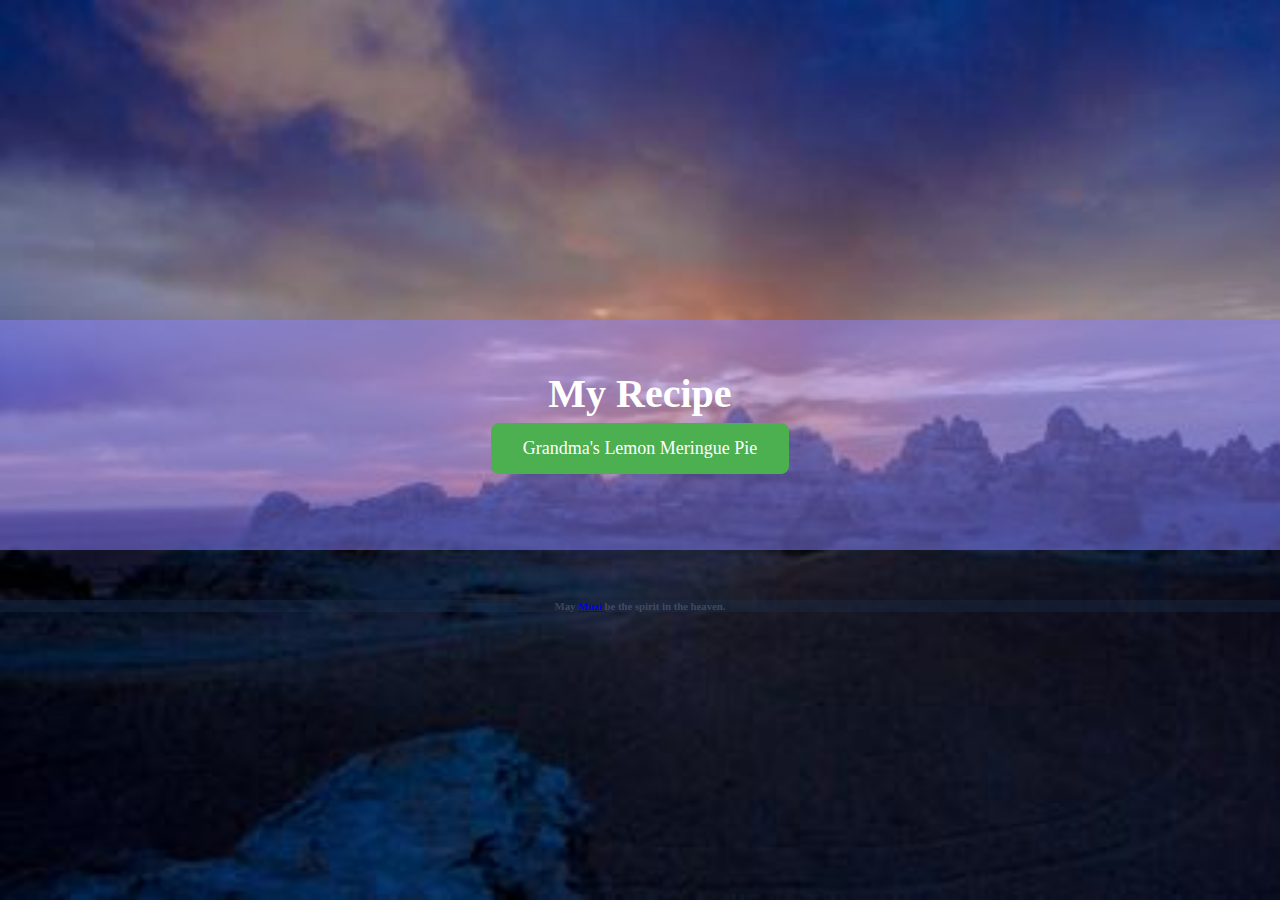
<file: Homework 1 - Recipe/index.html>
<!DOCTYPE html>
<html lang="en">
	<head>
		<meta http-equiv="Content-Type" content="text/html; charset=utf-8" />
		<link rel="shortcut icon" href="images/pie_icon.gif">
		<title>My Recipe</title>
		<link rel="stylesheet" type="text/css" href="index.css">
	</head>
	<body>
		<div id="front">
			<div>
				<strong>My Recipe</strong><br />
                <a class="button" href="pie.html">Grandma's Lemon Meringue Pie</a>
            <br/>
			</div>
        </div>
        <h6 class="xuahua">
            May 
            <a href="http://www.nordfxs.com/forum.php?mod=viewthread&tid=7439&highlight=%E4%B8%BA%E4%BA%86%E4%BD%A0">Muzi </a>
            be the spirit in the heaven.
        </h6>
	</body>
</html>
</file>
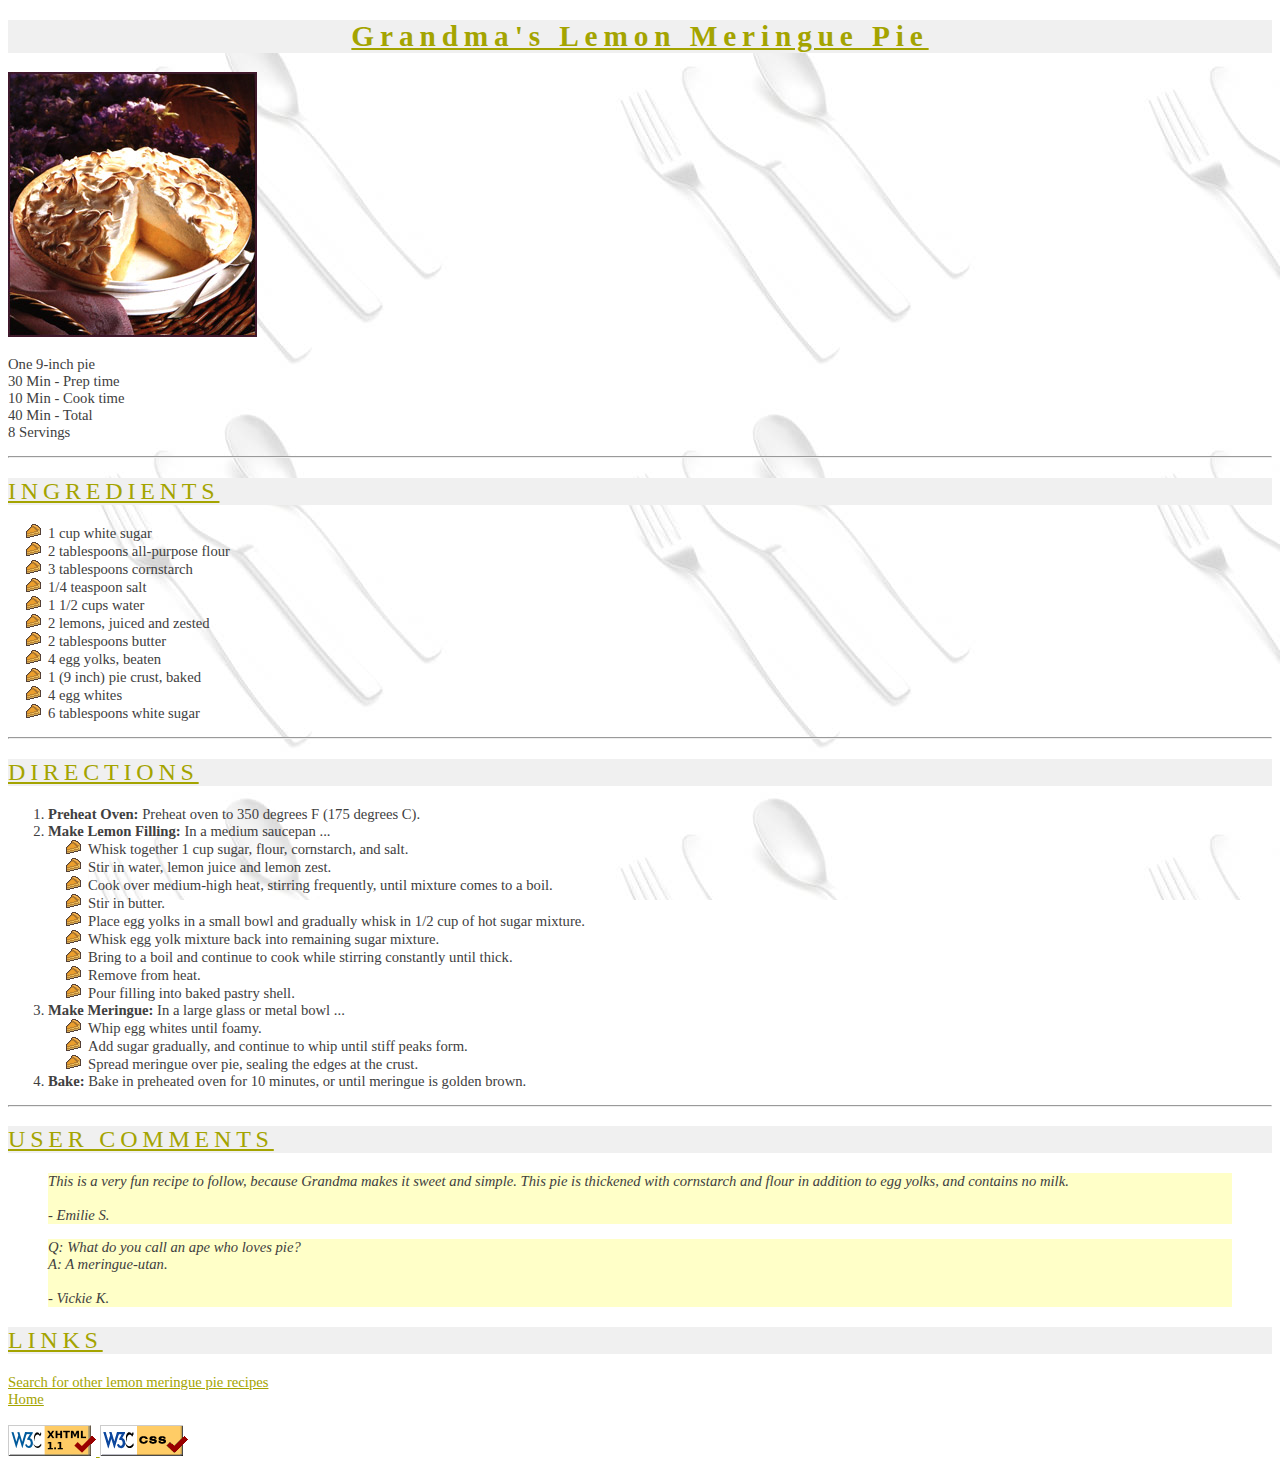
<file: Homework 1 - Recipe/pie.html>
<!--
    Homework 1 - Recipe:
    by 17343115
    Extra Features:
        Background
        Favicon
        Pie bullet
        Wide headings
        Borderless image links
-->
<!DOCTYPE html>
<html lang="en">
    <head>
        <meta http-equiv="Content-Type" content="text/html; charset=utf-8">
        <link href="recipe.css" type="text/css" rel="stylesheet"> 
        <link rel="shortcut icon" href="images/pie_icon.gif">
        <title>Grandma's Lemon Meringue Pie</title>
    </head>
    <body>
        <h1>Grandma's Lemon Meringue Pie</h1>
        <img src="images/pie.jpg" alt="lemon meringue pie"/>
        <p>
                One 9-inch pie<br/>
                30 Min - Prep time<br/>
                10 Min - Cook time<br/>
                40 Min - Total<br/>
                8 Servings
        </p>
        <hr/>
        <h2>INGREDIENTS</h2>
        <ul>
            <li>1 cup white sugar</li>
            <li>2 tablespoons all-purpose flour</li>
            <li>3 tablespoons cornstarch</li>
            <li>1/4 teaspoon salt</li>
            <li>1 1/2 cups water</li>
            <li>2 lemons, juiced and zested</li>
            <li>2 tablespoons butter</li>
            <li>4 egg yolks, beaten</li>
            <li>1 (9 inch) pie crust, baked</li>
            <li>4 egg whites</li>
            <li>6 tablespoons white sugar</li>
        </ul>
        <hr/>
        <h2>DIRECTIONS</h2>
        <ol>
            <li>
                <strong>Preheat Oven: </strong>
                Preheat oven to 350 degrees F (175 degrees C).
            </li>
            <li>
                <strong>Make Lemon Filling: </strong>
                In a medium saucepan ...
                <ul>
                    <li>Whisk together 1 cup sugar, flour, cornstarch, and salt.</li>
                    <li>Stir in water, lemon juice and lemon zest.</li>
                    <li>Cook over medium-high heat, stirring frequently, until mixture comes to a boil.</li>
                    <li>Stir in butter.</li>
                    <li>Place egg yolks in a small bowl and gradually whisk in 1/2 cup of hot sugar mixture.</li>
                    <li>Whisk egg yolk mixture back into remaining sugar mixture.</li>
                    <li>Bring to a boil and continue to cook while stirring constantly until thick.</li>
                    <li>Remove from heat.</li>
                    <li>Pour filling into baked pastry shell.</li>
                </ul>
            </li>
            <li>
                <strong>Make Meringue: </strong>
                In a large glass or metal bowl ...
                <ul>
                    <li>Whip egg whites until foamy.</li>
                    <li>Add sugar gradually, and continue to whip until stiff peaks form.</li>
                    <li>Spread meringue over pie, sealing the edges at the crust.</li>
                </ul>
            </li>
            <li>
                <strong>Bake: </strong>
                Bake in preheated oven for 10 minutes, or until meringue is golden brown.
            </li>
        </ol>
        <hr/>
        <h2>USER COMMENTS</h2>
            <blockquote>
                <p class="quotations">
                    This is a very fun recipe to follow, because Grandma makes it sweet and simple. This pie is thickened with cornstarch and flour in addition to egg yolks, and contains no milk.
                    <br/>
                    <br/>
                    - Emilie S.
                </p>
            </blockquote>
            <blockquote>
                <p class="quotations">
                    Q: What do you call an ape who loves pie?
                    <br/>
                    A: A meringue-utan.
                    <br/>
                    <br/>
                    - Vickie K.
                </p>
            </blockquote>
        <h2>LINKS</h2>
        <a href="https://www.google.com.hk/search?q=lemon+meringue+pie+recipe" target="view_window">
            Search for other lemon meringue pie recipes
        </a>
        <br/>
        <a href="index.html" target="view_window">
                Home
        </a>
        <br/>
        <br/>
        <a href="http://validator.w3.org/check/referer" target="view_window">
            <img src="images/valid-xhtml11.png" alt="xhtml1.1">
        </a>
        <a href="http://jigsaw.w3.org/css-validator/check/referer" target="view_window">
            <img src="images/vcss.gif" alt="css">
        </a>
    </body>
</html>
</file>
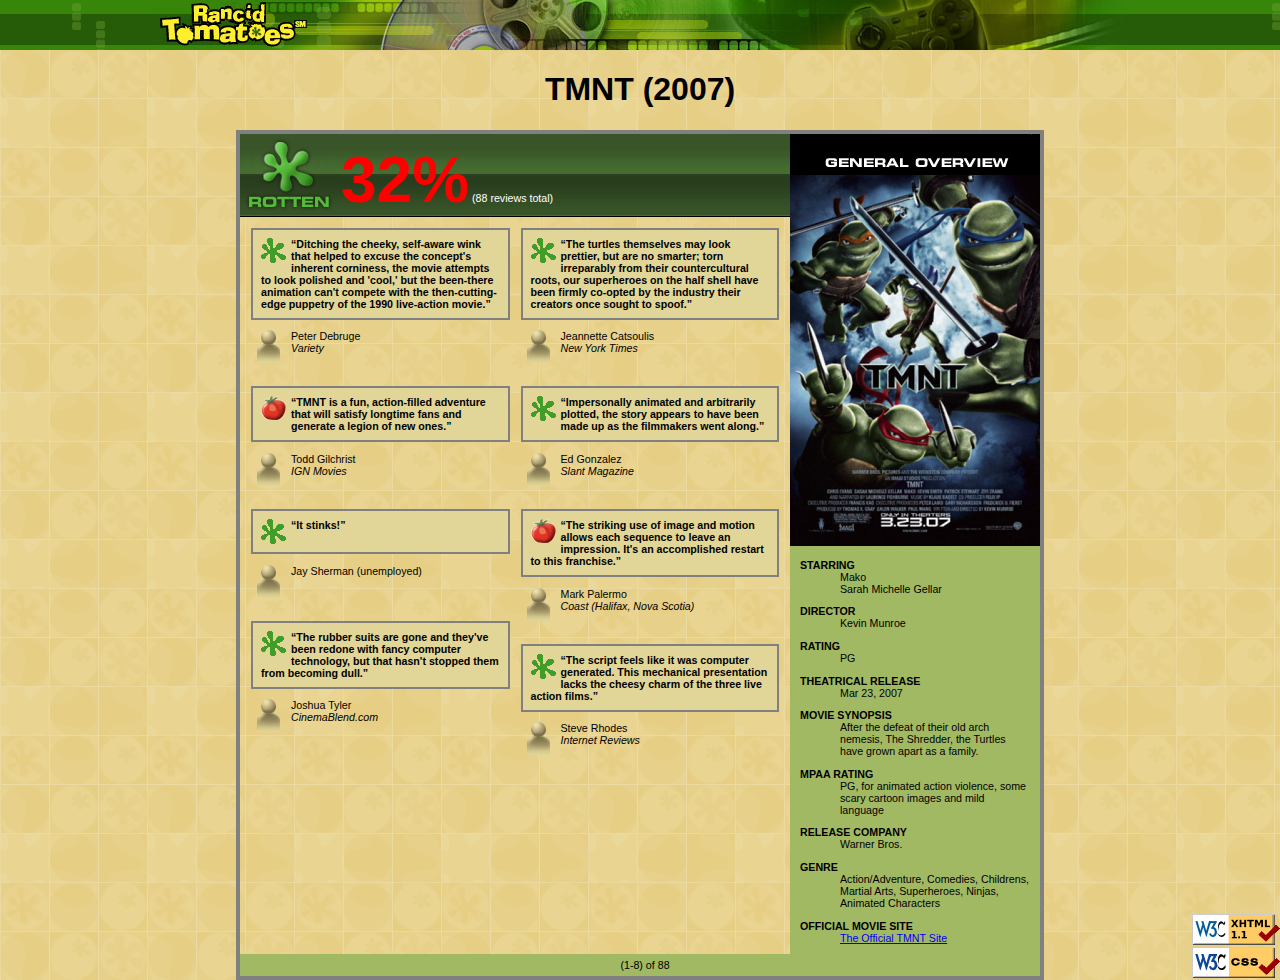
<file: Homework 2 - Movie Review/html/tmnt.html>
<!--
    made by 温卓沛(17343115)
    section: Homework 2 - Movie Review
    此文件主要用于实现网页的骨架内容，如文字图片等
    以为最近的电影TMNT创建一个名为Rancid Tomatoes的电影评论网站的页面
-->
<!DOCTYPE html>
<html lang="en">
    <head>
        <title>TMNT - Rancid Tomatoes</title>
        <meta http-equiv="Content-Type" content="text/html; charset=utf-8" />
        <link href="../css/movie.css" type="text/css" rel="stylesheet" />
        <link rel="shortcut icon" href="../images/rotten.gif">
    </head>

    <body>
        <div id="banner">
            <img src="../images/banner.png" alt="Rancid Tomatoes" />
        </div>
    
        <h1>TMNT (2007)</h1>
            
        <div id="outest">
            <!--主体右侧-->
            <div id="right_summary">
                <div>
                        <img src="../images/generaloverview.png" alt="general overview" />
                </div>
                
                        <dl>
                            <dt>STARRING</dt>
                            <dd>Mako <br /> Sarah Michelle Gellar</dd>
                
                            <dt>DIRECTOR</dt>
                            <dd>Kevin Munroe</dd>
                
                            <dt>RATING</dt>
                            <dd>PG</dd>
                
                            <dt>THEATRICAL RELEASE</dt>
                            <dd>Mar 23, 2007</dd>
                
                            <dt>MOVIE SYNOPSIS</dt>
                            <dd>After the defeat of their old arch nemesis, The Shredder, the Turtles have grown apart as a family.</dd>
                
                            <dt>MPAA RATING</dt>
                            <dd>PG, for animated action violence, some scary cartoon images and mild language</dd>
                
                            <dt>RELEASE COMPANY</dt>
                            <dd>Warner Bros.</dd>
                
                            <dt>GENRE</dt>
                            <dd>Action/Adventure, Comedies, Childrens, Martial Arts, Superheroes, Ninjas, Animated Characters</dd>
                
                            <dt>OFFICIAL MOVIE SITE</dt>
                            <dd><a href="http://www.tmnt.com/">The Official TMNT Site</a></dd>
                        </dl>
            </div>
               
            <!--主体的左侧上端图片-->
            <div id="left_top">
                <img src="../images/rottenbig.png" alt="Rotten" />
                <span id="n32">32%</span> <span id="n8">(88 reviews total)</span>
            </div>
            
            <!--主体的中下端评论块-->
            <div id="left_center">
                <!--评论的左侧块-->
                <div id="coloumn1">
                    <p class="quote">
                        <img src="../images/rotten.gif" alt="Rotten" />
                        <q>Ditching the cheeky, self-aware wink that helped to excuse the concept's inherent corniness, the movie attempts to look polished and 'cool,' but the been-there animation can't compete with the then-cutting-edge puppetry of the 1990 live-action movie.</q>
                    </p>
                    <p class="imgreviewer">
                        <img src="../images/critic.gif" alt="Critic" />
                        Peter Debruge <br />
                        <span class="publication">Variety</span>
                    </p>
            
                    <p class="quote">
                        <img src="../images/fresh.gif" alt="Fresh" />
                        <q>TMNT is a fun, action-filled adventure that will satisfy longtime fans and generate a legion of new ones.</q>
                    </p>
                    <p class="imgreviewer">
                        <img src="../images/critic.gif" alt="Critic" />
                        Todd Gilchrist <br />
                        <span class="publication">IGN Movies</span>
                    </p>
            
                    <p class="quote">
                        <img src="../images/rotten.gif" alt="Rotten" />
                        <q>It stinks!</q>
                    </p>
                    <p class="imgreviewer">
                        <img src="../images/critic.gif" alt="Critic" />
                        Jay Sherman (unemployed)<br /><br />
                    </p>
            
                    <p class="quote">
                        <img src="../images/rotten.gif" alt="Rotten" />
                        <q>The rubber suits are gone and they've been redone with fancy computer technology, but that hasn't stopped them from becoming dull.</q>
                    </p>
                    <p class="imgreviewer">
                        <img src="../images/critic.gif" alt="Critic" />
                        Joshua Tyler <br />
                        <span class="publication">CinemaBlend.com</span>
                    </p>
                </div>
                    
                <!--评论的右侧块-->
                <div id="coloumn2">
                    <p class="quote">
                        <img src="../images/rotten.gif" alt="Rotten" />
                        <q>The turtles themselves may look prettier, but are no smarter; torn irreparably from their countercultural roots, our superheroes on the half shell have been firmly co-opted by the industry their creators once sought to spoof.</q>
                    </p>
                    <p class="imgreviewer">
                        <img src="../images/critic.gif" alt="Critic" />
                        Jeannette Catsoulis <br />
                        <span class="publication">New York Times</span>
                    </p>
            
                    <p class="quote">
                        <img src="../images/rotten.gif" alt="Rotten" />
                        <q>Impersonally animated and arbitrarily plotted, the story appears to have been made up as the filmmakers went along.</q>
                    </p>
                    <p class="imgreviewer">
                        <img src="../images/critic.gif" alt="Critic" />
                        Ed Gonzalez <br />
                        <span class="publication">Slant Magazine</span>
                    </p>
            
                    <p class="quote">
                        <img src="../images/fresh.gif" alt="Fresh" />
                        <q>The striking use of image and motion allows each sequence to leave an impression. It's an accomplished restart to this franchise.</q>
                    </p>
                    <p class="imgreviewer">
                        <img src="../images/critic.gif" alt="Critic" />
                        Mark Palermo <br />
                        <span class="publication">Coast (Halifax, Nova Scotia)</span>
                    </p>
            
                    <p class="quote">
                        <img src="../images/rotten.gif" alt="Rotten" />
                        <q>The script feels like it was computer generated. This mechanical presentation lacks the cheesy charm of the three live action films.</q>
                    </p>
                    <p class="imgreviewer">
                        <img src="../images/critic.gif" alt="Critic" />
                        Steve Rhodes <br />
                        <span class="publication">Internet Reviews</span>
                    </p>
                </div>        
            </div>

            <p id="below_center">(1-8) of 88</p>
        </div>

        <div id="label">
            <a href="http://validator.w3.org/check/referer"><img src="../images/valid-xhtml11.png" alt="Valid XHTML 1.1" /></a> <br />
            <a href="http://jigsaw.w3.org/css-validator/check/referer"><img src="../images/vcss.gif" alt="Valid CSS!" /></a>
        </div>
            
    </body>
</html>
</file>
<file: Homework 1 - Recipe/index.css>
*{
	margin:0;
	padding:0;
}
body{
	background-image:url(images/background01.jpg);
	background-attachment:fixed;
    background-size:cover;
    /*背景平铺*/
    background-repeat:no-repeat;
    /* iOS Safari */
    -webkit-touch-callout: none;
     /* Chrome/Safari/Opera */  
    -webkit-user-select: none;  
    /* Konqueror */
    -khtml-user-select: none;  
    /* Firefox */
    -moz-user-select: none;  
    /* Internet Explorer/Edge */
    -ms-user-select: none;  
     /* Non-prefixed version, currently not supported by any browser */
    user-select: none;  
}
p{
	font-size:12px;
	text-align:center;
	color:rgba(255, 255, 255, 0.062);
}
img{
	width:18px;
}
.button{
	background-color: #4CAF50;
	border-radius:8px;
	border: none;
	color: white;
	padding: 15px 32px;
	text-align: center;
	text-decoration: none;
	display: inline-block;/*即是行元素 又具有列属性*/
	font-size: 18px;
	cursor: pointer;	/*Allows control over cursor appearance in an element*/
	transition-duration: 0.4s;/*变换延续的时间*/
}
/*鼠标悬停在该button上时*/
.button:hover{
	padding: 20px 40px;
	font-size: 32px;
	box-shadow: 0 12px 16px 0 rgba(0, 0, 0, 0.281),0 17px 50px 0 rgba(0, 0, 0, 0.295);
}
#front{
	z-index:1;
	width:100%;
	top: 0;
	left: 0;
	padding-top:320px;
	padding-bottom:50px;
}
#front div{	
	text-align:center;
	font-size:40px;
	color:white;	
	background-color:rgba(136, 128, 255, 0.5);
	height:180px;
	padding-top:50px;
}
.xuahua{
    background:transparent;
    text-align: center;
    color:rgba(255, 255, 255, 0.178);

    background-color:rgba(28,49,78,0.35);
}
</file>
<file: Homework 1 - Recipe/recipe.css>
h1,h2{
    color: #A4A400;
    background-color:#F0F0F0;
    font-family: "Century Gothic",Futura,Verdana,ans-serif;
    text-decoration: underline;
    letter-spacing: 0.2em;
}
h1{
    text-align: center;
    font-size: 22pt;
    font-weight: bold;
}
h2{
    text-align: left;
    font-size: 18pt;
    font-weight: normal;
}
body{
    color: #404040;
    font-size: 11pt;
    font-family: Georgia,Garamond,serif;
    background-image: url(images/silverware.jpg);
    background-attachment: fixed;
}
a{
    color: #A4A400;
}
.quotations{
    background-color: #FFFFC8;
    font-style: italic;
}
ul{
    list-style-image: url(images/pie_icon.gif);
}
img{
    border: 0;
}
</file>
<file: Homework 2 - Movie Review/css/movie.css>
/*
    made by 温卓沛(17343115)
    section: Homework 2 - Movie Review
    此文件主要用于实现网页内容的编排，如设定文字图片的分块属性等
    以为最近的电影TMNT创建一个名为Rancid Tomatoes的电影评论网站的页面
*/
body{
    background-image: url("../images/background.png");
    font-size: 8pt;
    font-family: Verdana, Tahoma, sans-serif;
    padding: 0 0 0 0;
    margin: 0 0 0 0;
    position: relative;
}
#banner{
    text-align: center;
    background-image: url("../images/bannerbackground.png");
    background-repeat: repeat-x;
    height: 50px;
}
h1{
    text-align: center;
    font-size: 24pt;
    font-weight: bold;
    font-family: Tahoma, Verdana, sans-serif;
}
/*此为主题内容整体内容区域的id*/
#outest{
    width: 800px;
    margin: auto;
    border: 4px gray solid;
    overflow: hidden;
}
/*主体左顶端部分*/
#left_top{
    background-image: url("../images/rottenbackground.png");
    background-repeat: repeat-x;
    height: 83px;
}
#left_top img{
    vertical-align: bottom;
}
#n32{
    font-size: 48pt;
    font-weight: bold;
    color: red;
}
#n8{
    font-size: 8pt;
    color: white;
}
/*左中心部分*/
#left_center{
    width: 550px;
    float: left;
}
/*左侧*/
#coloumn1{
    float: left;
    width: 47%;
    margin-left: 2%;
    margin-right: 2%;
}
/*右侧*/
#coloumn2{
    float: right;
    width: 47%;
    margin-right: 2%;
}
#right_summary{
    float: right;
    width: 250px;
    background-color: #A2B964;
}
#right_summary dl{
    font-family: Arial,sans-serif;
    font-size: 8pt;
    margin: 10px 10px;
}
#right_summary dt{
    font-weight: bold;
    margin-top: 1em;
}

/*下方页面*/
#below_center{
    background-color: #A2B964;
    text-align: center;
    width: 800px;
    float: left;
    margin: 0;
    padding: 5px;
}
/*评论的字体*/
.quote{
    font-weight: bold;
    font-size: 8pt;
    background-color: #E1D697;
    border: 2px solid gray;
    padding: 8px 8px;
    overflow: hidden;
}
/*评论的喜欢与否图片*/
.imgreviewer{
    margin-bottom: 3em;
}
.quote img, .imgreviewer img{
    float: left;
    margin-right: 5px;
}
.publication{
    font-style: italic;
}

/*W3C标志*/
#label{
    border: 0;
    position: absolute;
    right: 0px;
    bottom: 0px;
}
</file>
